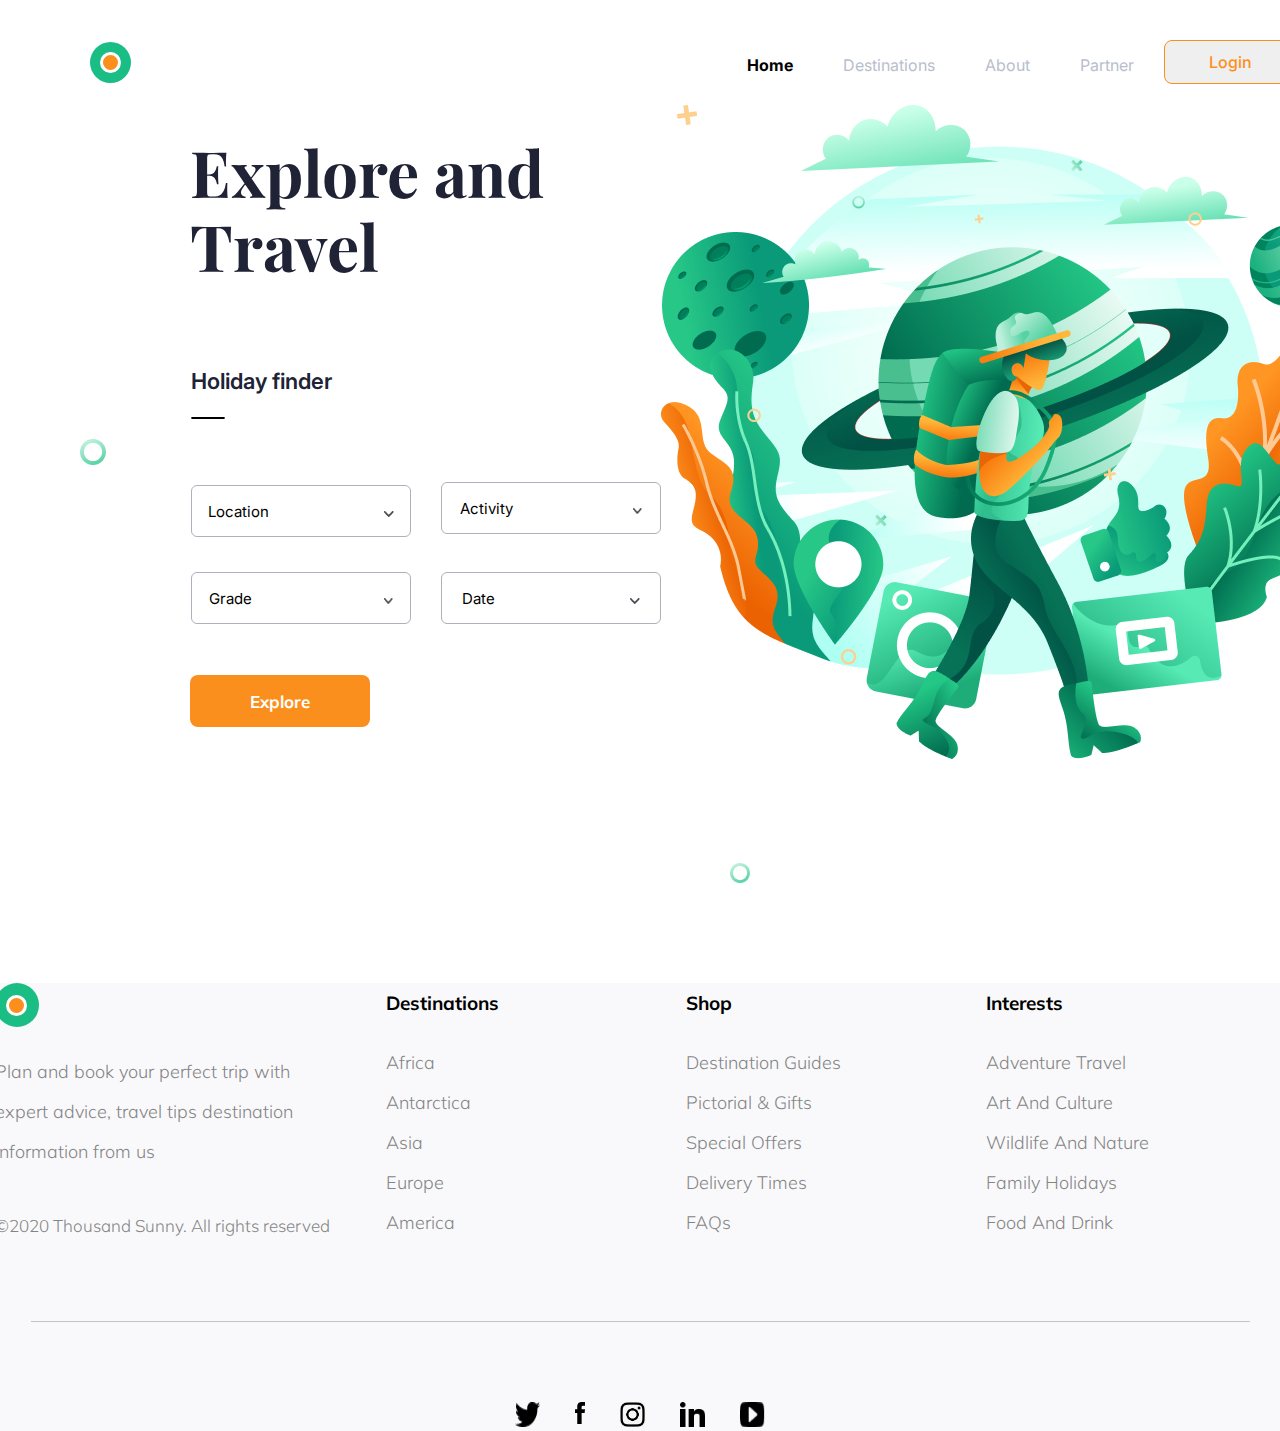
<file: index.html>
<!DOCTYPE html>
<html lang="en">
  <head>
    <meta charset="UTF-8" />
    <meta http-equiv="X-UA-Compatible" content="IE=edge" />
    <meta name="viewport" content="width=device-width, initial-scale=1.0" />
    <link rel="stylesheet" href="./style.css" />
    <link rel="stylesheet" href="./header.css" />
    <link rel="stylesheet" href="./footer.css" />
    <link
      href="https://fonts.googleapis.com/css2?family=Inter:wght@300&display=swap"
      rel="stylesheet"
    />
    <link
      href="https://fonts.googleapis.com/css2?family=Inter:wght@300&family=Playfair+Display:wght@600&display=swap"
      rel="stylesheet"
    />
    <link
      href="https://fonts.googleapis.com/css2?family=Inter:wght@300&family=Mulish:wght@200&family=Playfair+Display:wght@600&display=swap"
      rel="stylesheet"
    />
    <link rel="stylesheet" href="./normalize.css-master/normalize.css" />
    <title>Практика</title>
  </head>
  <body>
    <main>
      <header class="header">
        <div class="logo1">
          <div class="logo2"></div>
        </div>
        <div class="navmenu">
          <div class="home">Home</div>
          <div class="destinations">Destinations</div>
          <div class="about">About</div>
          <div class="partner">Partner</div>
        </div>
        <div>
          <button class="login">Login</button>
        </div>
        <div>
          <button class="register">Register</button>
        </div>
      </header>

      <div class="containerOne">
        <div class="element1">
          <img src="./images/element3.png" alt="" />
        </div>

        <div class="containerOne_blovk_left">
          <div class="text1">
            Explore and<br />
            Travel
          </div>
          <div class="text2">Holiday finder</div>
          <div class="line1"></div>
          <div class="element2">
            <img src="./images/element2.png" alt="" />
          </div>
          <br />
          <div class=""></div>
          <div class="items1">
            <div class="Location">
              <p>Location</p>
              <img src="./images/Vector.png" alt="" />
            </div>
            <div class="Activity">
              <p>Activity</p>
              <img src="./images/Vector.png" alt="" />
            </div>
          </div>
          <div class="items2">
            <div class="Grade">
              <p>Grade</p>
              <img src="./images/Vector.png" alt="" />
            </div>
            <div class="Date">
              <p>Date</p>
              <img src="./images/Vector.png" alt="" />
            </div>
          </div>
          <div class="Explore">Explore</div>
        </div>

        <div class="img1">
          <img src="./images/thousand-01 1.png" alt="" />
        </div>
      </div>

      <div class="element3">
        <img src="./images/element2.png" alt="" />
      </div>

      <footer class="footer_block">
        <div class="footer_contant">
          <div class="footertext1">
            <div class="footerlogo1">
              <div class="footerlogo2"></div>
            </div>
            Plan and book your perfect trip with <br />expert advice, travel
            tips destination <br />information from us
            <div class="footertext2">
              ©2020 Thousand Sunny. All rights reserved
            </div>
          </div>

          <div class="column1">
            <div class="Destinations">Destinations</div>
            <li>Africa</li>
            <li>Antarctica</li>
            <li>Asia</li>
            <li>Europe</li>
            <li>America</li>
          </div>
          <div class="column2">
            <div class="shop">Shop</div>
            <li>Destination Guides</li>
            <li>Pictorial & Gifts</li>
            <li>Special Offers</li>
            <li>Delivery Times</li>
            <li>FAQs</li>
          </div>
          <div class="column3">
            <div class="interests">Interests</div>
            <li>Adventure Travel</li>
            <li>Art And Culture</li>
            <li>Wildlife And Nature</li>
            <li>Family Holidays</li>
            <li>Food And Drink</li>
          </div>
        </div>
        <div class="line2"></div>
        <div class="footerimages">
          <div class="twitter">
            <img class="twtimg" src="./images/twitter.png" alt="" />
          </div>
          <div class="facebook">
            <img clas="fcbimg" src="./images/facebook.png" alt="" />
          </div>
          <div class="instagram">
            <img class="instimg" src="./images/inst.png" alt="" />
          </div>
          <div class="In">
            <img class="inimg" src="./images/icone-linkedin-noire.png" alt="" />
          </div>
          <div class="youtube">
            <img class="ytbimg" src="./images/youtube.png" alt="" />
          </div>
        </div>
      </footer>
    </main>
  </body>
</html>
</file>
<file: style.css>
li {
  list-style: none;
}

main {
  max-width: 1600px;
  margin: auto;
}

.text1 {
  font-family: "Playfair Display";
  font-style: normal;
  font-weight: 700;
  font-size: 64px;
  color: #202336;
  width: 356px;
  height: 160px;
  display: flex;
  padding-left: 190px;
  padding-top: 30px;
}
.text2 {
  display: flex;
  width: 149px;
  height: 27px;
  margin-top: 74px;
  margin-left: 191px;
  font-family: "Inter";
  font-style: normal;
  font-weight: 600;
  font-size: 22px;
  color: #202336;
}
.line1 {
  display: flex;
  border: 1px solid;
  width: 32px;
  background: #202336;
  border-radius: 4px;
  margin-left: 191px;
  margin-top: 21px;
}
.Location {
  display: flex;
  width: 220px;
  height: 52px;
  border: 0.8px solid #afb0b9;
  border-radius: 6px;
  box-sizing: border-box;
  margin-left: 191px;
  margin-top: 48px;
  font-family: "Inter";
  font-style: normal;
  font-weight: 400;
  font-size: 15px;
  color: black;
  justify-content: center;
  text-align: center;
  align-items: center;
}

.Location img {
  height: 5.5px;
  width: 10px;
  margin-left: 115px;
  margin-top: 5px;
}
.Grade {
  display: flex;
  width: 220px;
  height: 52px;
  border: 0.8px solid #afb0b9;
  border-radius: 6px;
  box-sizing: border-box;
  margin-left: 191px;
  margin-top: 35px;
  font-family: "Inter";
  font-style: normal;
  font-weight: 400;
  font-size: 15px;
  color: black;
  justify-content: center;
  text-align: center;
  align-items: center;
}
.Grade img {
  height: 5.5px;
  width: 10 px;
  margin-left: 132px;
  margin-top: 5px;
}
.Activity {
  display: flex;
  width: 220px;
  height: 52px;
  border: 0.8px solid #afb0b9;
  border-radius: 6px;
  box-sizing: border-box;
  margin-left: 30px;
  margin-top: 45px;
  font-family: "Inter";
  font-style: normal;
  font-weight: 400;
  font-size: 15px;
  color: black;
  justify-content: center;
  text-align: center;
  align-items: center;
}
.Activity img {
  height: 5.5px;
  width: 10 px;
  margin-left: 120px;
  margin-top: 5px;
}
.Date {
  display: flex;
  width: 220px;
  height: 52px;
  border: 0.8px solid #afb0b9;
  border-radius: 6px;
  box-sizing: border-box;
  margin-left: 30px;
  margin-top: 35px;
  font-family: "Inter";
  font-style: normal;
  font-weight: 400;
  font-size: 15px;
  color: black;
  justify-content: center;
  text-align: center;
  align-items: center;
}
.Date img {
  height: 5.5px;
  width: 10 px;
  margin-left: 135px;
  margin-top: 5px;
}
.items1 {
  display: flex;
}
.items2 {
  display: flex;
}
.Explore {
  display: flex;
  width: 180px;
  height: 52px;
  margin-left: 190px;
  margin-top: 51px;
  background: #fb8f1d;
  border-radius: 8px;
  font-family: "Mulish";
  font-style: normal;
  font-weight: 700;
  font-size: 17px;
  align-items: center;
  justify-content: center;
  text-align: center;
  color: #ffffff;
}
.element1 {
  position: absolute;
  margin-left: 677px;
  height: 20px;
  width: 20px;
}
.element2 {
  position: absolute;
  margin-left: 80px;
  margin-top: 20px;
  height: 26px;
  width: 26px;
}
.element3 {
  height: 20px;
  width: 100%;
  display: flex;
  justify-content: center;
  margin: 100px;
}
</file>
<file: header.css>
body {
  background-color: white;
}
header {
  background-color: white;
  padding-top: 35px;
  height: 70px;
  width: 1600px;
  display: flex;
  font-family: "Inter";
  font-style: normal;

  font-size: 16px;
  line-height: 19px;
}

.containerOne {
  display: flex;
  justify-content: space-between;
  padding-right: 90px;
}

.logo1 {
  position: absolute;
  display: flex;
  justify-content: center;
  align-items: center;
  height: 41px;
  width: 41px;
  background: #1abe84;
  border-radius: 50%;
  margin-top: 7px;
  margin-left: 90px;
}
.logo2 {
  height: 15px;
  width: 15px;
  background: #fb8f1d;
  border: 3px solid #ffffff;
  border-radius: 50%;
  left: 180px;
  top: 52px;
}
.navmenu {
  justify-content: space-between;
  column-gap: 50px;
  display: flex;
  margin-left: 747px;
  margin-top: 21px;
}
.home {
  color: black;
  font-weight: bold;
}
.destinations {
  color: #b8becd;
  font-weight: 400;
}
.about {
  color: #b8becd;
  font-weight: 400;
}
.partner {
  color: #b8becd;
  font-weight: 400;
}
.login {
  display: flex;
  height: 44px;
  width: 132px;
  border-radius: 8px;
  box-sizing: border-box;
  border: 1px solid #fb8f1d;
  align-items: center;
  color: #fb8f1d;
  font-weight: 500;
  margin-bottom: 50px;
  justify-content: center;
  margin-left: 30px;
  margin-top: 5px;
}
.register {
  height: 44px;
  width: 132px;
  background: #fb8f1d;
  border-radius: 8px;
  display: flex;
  align-items: center;
  text-align: center;
  font-weight: 500;
  justify-content: center;
  color: #ffffff;
  border: solid 1px;
  margin-left: 20px;
  margin-top: 5px;
}
</file>
<file: footer.css>
footer {
  display: flex;
  flex-direction: column;
  align-items: center;
  background: #f9f9fb;
}
.footer_contant {
  display: flex;
  line-height: 40px;
}

.footerlogo1 {
  display: flex;
  justify-content: center;
  align-items: center;
  height: 44px;
  width: 44px;
  background: #1abe84;
  border-radius: 50%;

  margin-bottom: 25px;
}
.footerlogo2 {
  height: 15px;
  width: 15px;
  background: #fb8f1d;
  border: 3px solid #ffffff;
  border-radius: 50%;
}
.footertext1 {
  width: 391px;
  font-family: "Mulish";
  font-style: normal;
  font-weight: 300;
  font-size: 18px;
  color: #848484;
}
.footertext2 {
  width: 391px;
  height: 28px;
  font-family: "Mulish";
  font-style: normal;
  font-weight: 300;
  font-size: 17px;
  line-height: 28px;
  color: #848484;

  margin-top: 40px;
}
.Destinations {
  width: 115px;
  height: 60px;
  font-family: "Mulish";
  font-style: normal;
  font-weight: 700;
  font-size: 19px;
  color: #000000;
  display: flex;
}
.column1 {
  width: 300px;
  height: 190px;
  font-family: "Mulish";
  font-style: normal;
  font-weight: 300;
  font-size: 18px;
  color: #848484;
}
.shop {
  width: 115px;
  height: 60px;
  font-family: "Mulish";
  font-style: normal;
  font-weight: 700;
  font-size: 19px;
  color: #000000;
  display: flex;
}
.column2 {
  height: 190px;
  width: 300px;
  font-family: "Mulish";
  font-style: normal;
  font-weight: 300;
  font-size: 18px;
  color: #848484;
}
.interests {
  height: 60px;
  width: 79px;
  font-family: "Mulish";
  font-style: normal;
  font-weight: 700;
  font-size: 19px;
  color: #000000;
}
.column3 {
  height: 190px;
  width: 300px;
  font-family: "Mulish";
  font-style: normal;
  font-weight: 300;
  font-size: 18px;
  color: #848484;
}
.line2 {
  margin-top: 81px;
  margin-bottom: 80px;

  width: 1219px;
  height: 0.6px;
  background: #c4c4c4;
}
.footerimages {
  display: flex;
  column-gap: 35px;
}
.inimg {
  height: 25px;
  width: 25px;
}
.instimg {
  height: 25px;
  width: 25px;
}
.ytbimg {
  height: 25px;
  width: 25px;
}
.fcbimg {
  height: 25px;
  width: 25px;
}
.twtimg {
  height: 25px;
  width: 25px;
}
</file>
